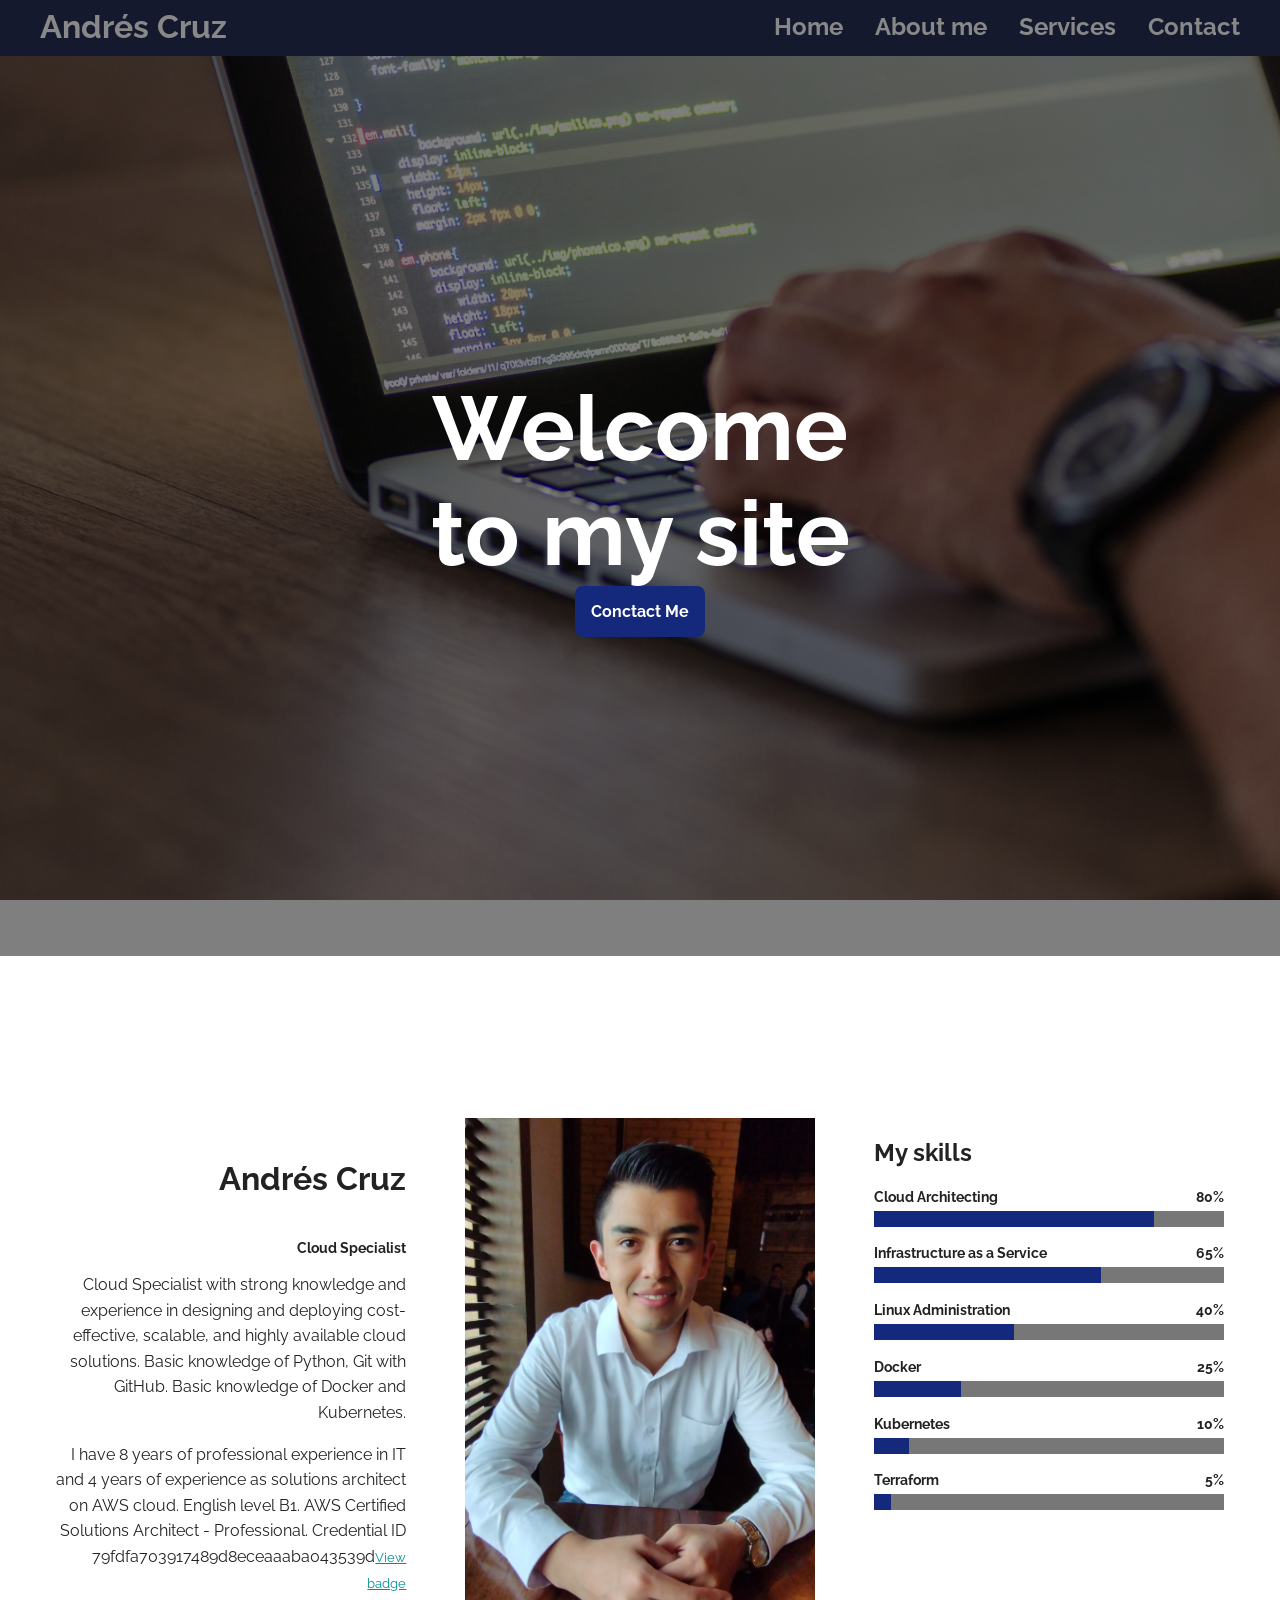
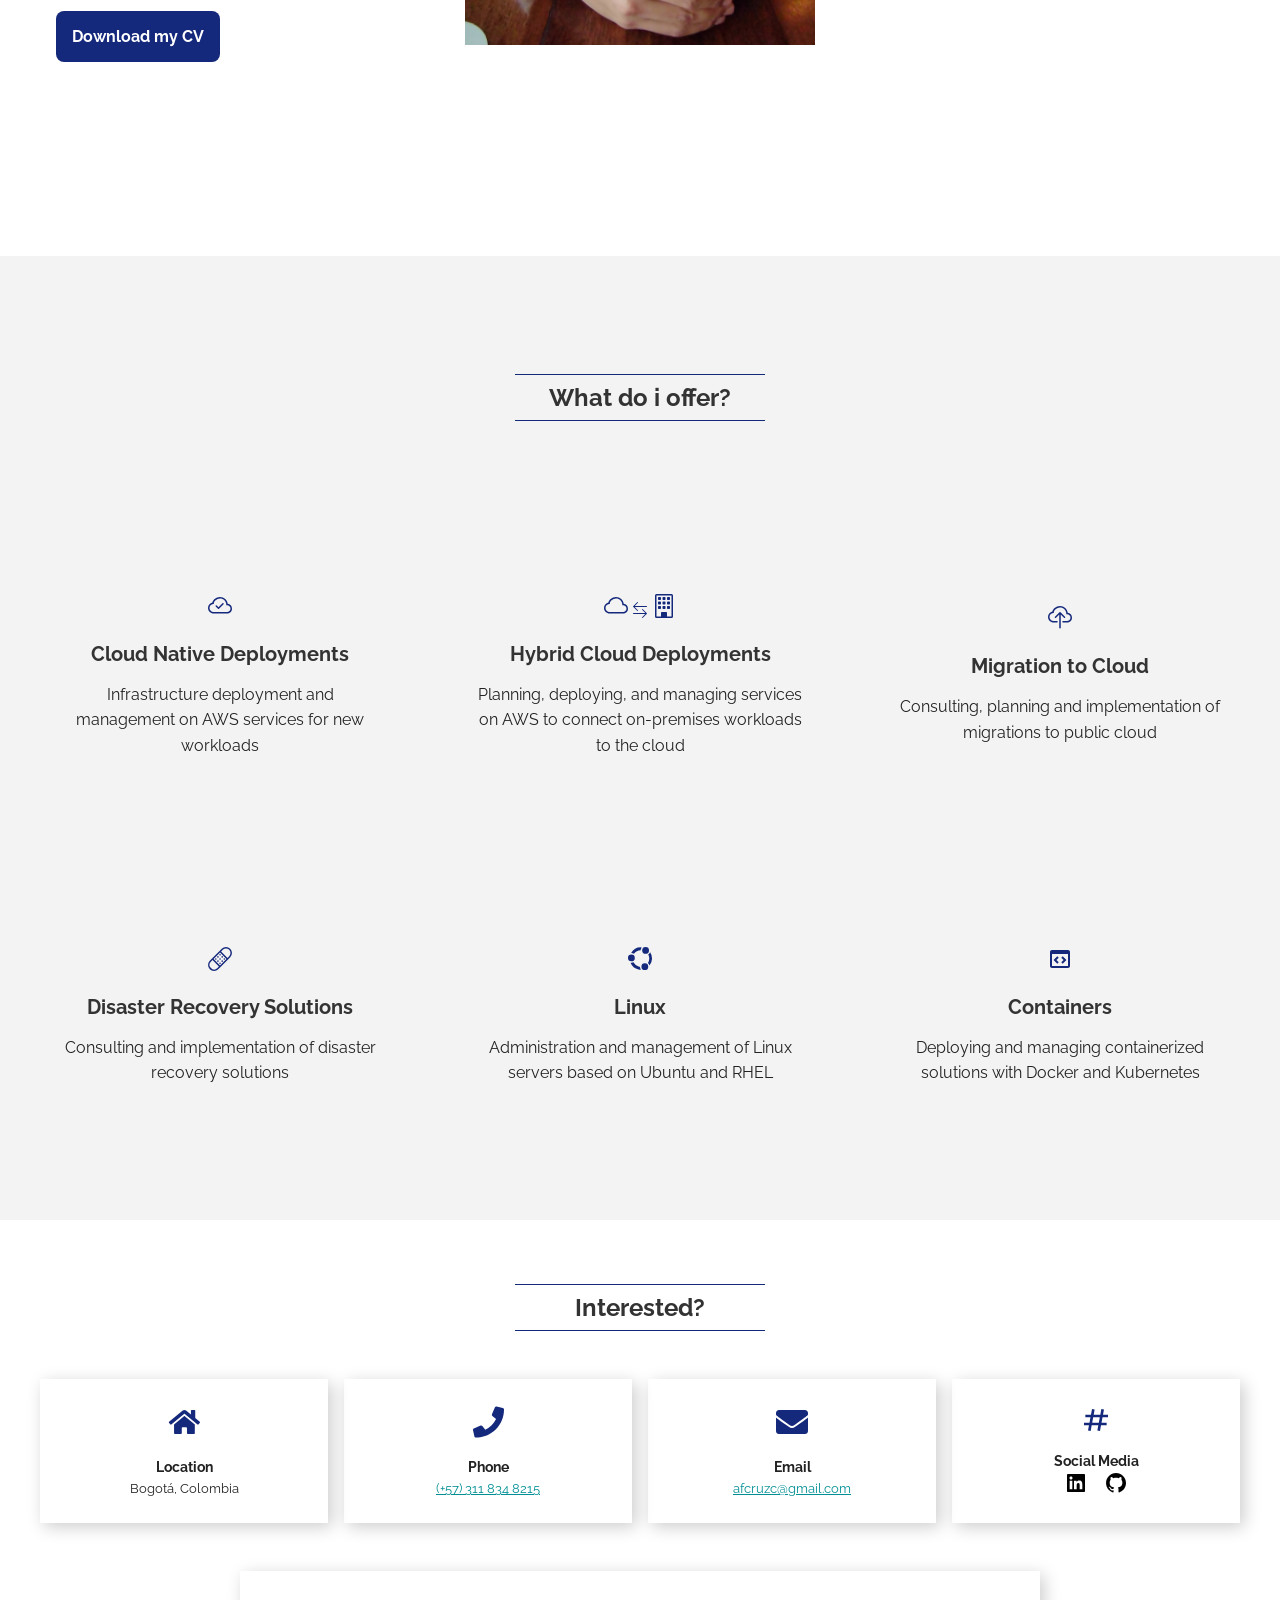
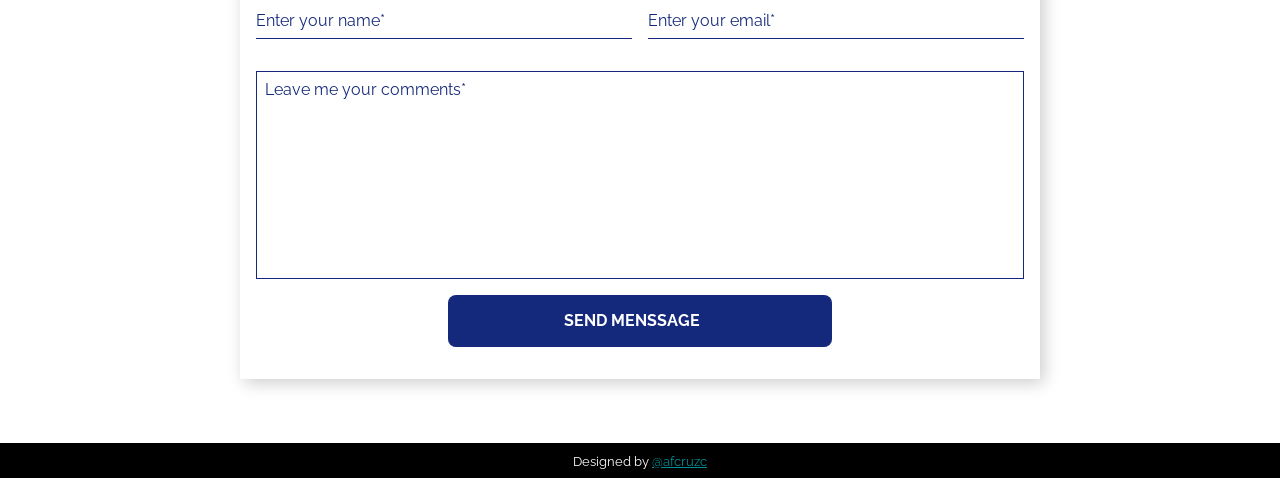
<file: index.html>
<!DOCTYPE html>
<html lang="en">

<head>
  <meta charset="UTF-8" />
  <meta http-equiv="X-UA-Compatible" content="IE=edge" />
  <meta name="viewport" content="width=device-width, initial-scale=1.0" />
  <link rel="preconnect" href="https://fonts.gstatic.com" />
  <link href="https://fonts.googleapis.com/css2?family=Raleway:wght@400;700&display=swap" rel="stylesheet" />
  <link rel="stylesheet" href="style.css" />
  <title>Portfolio - Andres Cruz</title>
  <meta name="description"
    content="Hi welcomw to my professional portfolio, I'm Andres Cruz, Solutions Architect on AWS">
  <link rel="canonical" href="https://andrescruz.000webhostapp.com/">
  <link rel="shortcut icon" href="/assets/favicon.ico">
  <link rel="icon" type="image/x-icon" href="/assets/favicon.ico">
  <link rel="apple-touch-icon" href="assets/favicon.ico">
  <meta name="theme-color" content="#FA3D2B">
  <meta name="twitter:card" content="summary">
  <meta property="og:type" content="website">
  <meta property="og:title" name="twitter:title" content="Portfolio - Andres Cruz">
  <meta property="og:description" name="twitter:description"
    content="Hi welcomw to my professional portfolio, I'm Andres Cruz, Solutions Architect on AWS">
  <meta property="og:image" name="twitter:image" content="assets/hero-image-home.jpg">
  <meta property="og:url" name="twitter:url" content="https://andrescruz.000webhostapp.com/">
</head>

<body>
  <header class="header">
    <section class="container">
      <div class="logo">
        <a href="index.html" style="color: #888">Andrés Cruz</a>
      </div>
      <button class="menu-btn">
        <svg xmlns="http://www.w3.org/2000/svg" width="24" height="24" viewBox="0 0 24 24">
          <path d="M4 6H20V8H4zM4 11H20V13H4zM4 16H20V18H4z" />
        </svg>
        <svg class="none" xmlns="http://www.w3.org/2000/svg" width="24" height="24" viewBox="0 0 24 24">
          <path
            d="M16.192 6.344L11.949 10.586 7.707 6.344 6.293 7.758 10.535 12 6.293 16.242 7.707 17.656 11.949 13.414 16.192 17.656 17.606 16.242 13.364 12 17.606 7.758z" />
        </svg>
      </button>
      <nav class="menu">
        <a href="#">Home</a>
        <a href="#acerca">About me</a>
        <a href="#servicios">Services</a>
        <!--         <a href="#portafolio">Portafolio</a>
        <a href="#testimonios">Testimonios</a> -->
        <a href="#contacto">Contact</a>
      </nav>
    </section>
  </header>
  <section id="inicio" class="home">
    <article class="hero-image" style="--hero-image:url('assets/hero-image-home.jpg'); --hero-attachment: fixed;">
      <aside class="hero-image-opacity" style="--hero-opacity-color: var(--black-alpha-color);">
        <div class="hero-image-content">
          <h2 class="hero-image-title" style="--hero-text-color: var(--white-color);">
            Welcome <br>to my site
          </h2>
          <a href="#contacto" class="btn">Conctact Me</a>
        </div>
      </aside>
    </article>
  </section>
  <section id="acerca" class="about section container full-lg-screen">
    <article class="text-lg-right">
      <aside class="text-center text-lg-right">
        <h1>Andrés Cruz</h1>
        <h5>Cloud Specialist</h5>
      </aside>
      <p>Cloud Specialist with strong knowledge and experience in designing and deploying
        cost-effective,
        scalable, and highly available cloud solutions. Basic knowledge of Python, Git with GitHub. Basic
        knowledge of
        Docker and Kubernetes.</p>
      <p>I have 8 years of professional experience in IT and 4 years of experience as solutions architect on AWS
        cloud.
        English level B1. AWS Certified Solutions Architect - Professional. Credential ID
        79fdfa703917489d8eceaaaba043539d<small><a href="https://cp.certmetrics.com/amazon/en/public/verify/credential"
            target="_blank">View
            badge</a></small>
      </p>
      <div class="text-center text-lg-left">
        <a class="btn" href="assets/HV_Andres_Cruz.pdf" target="_blank" rel="noopener">Download my CV</a>
      </div>
    </article>
    <article>
      <img src="assets/afcruzc.jpg" alt="afcruzc">
    </article>
    <article>
      <h2 class="text-center text-lg-left">My skills</h2>
      <div class="progress">
        <p>
          <b>Cloud Architecting</b>
          <b>80%</b>
        </p>
        <progress value="80" min="0" max="100"></progress>
      </div>
      <div class="progress">
        <p>
          <b>Infrastructure as a Service</b>
          <b>65%</b>
        </p>
        <progress value="65" min="0" max="100"></progress>
      </div>
      <div class="progress">
        <p>
          <b>Linux Administration</b>
          <b>40%</b>
        </p>
        <progress value="40" min="0" max="100"></progress>
      </div>
      <div class="progress">
        <p>
          <b>Docker</b>
          <b>25%</b>
        </p>
        <progress value="25" min="0" max="100"></progress>
      </div>
      <div class="progress">
        <p>
          <b>Kubernetes</b>
          <b>10%</b>
        </p>
        <progress value="10" min="0" max="100"></progress>
      </div>
      <div class="progress">
        <p>
          <b>Terraform</b>
          <b>5%</b>
        </p>
        <progress value="5" min="0" max="100"></progress>
      </div>
    </article>
  </section>
  <section id="servicios" class="services section bg-gray-light">
    <div class="container full-lg-screen">
      <h2 class="section-title">What do i offer?</h2>
      <article class="service-card"><!-- Despliegues nativos -->
        <svg xmlns="http://www.w3.org/2000/svg" width="24" height="24" fill="currentColor" class="bi bi-cloud-check"
          viewBox="0 0 16 16">
          <path fill-rule="evenodd"
            d="M10.354 6.146a.5.5 0 0 1 0 .708l-3 3a.5.5 0 0 1-.708 0l-1.5-1.5a.5.5 0 1 1 .708-.708L7 8.793l2.646-2.647a.5.5 0 0 1 .708 0z" />
          <path
            d="M4.406 3.342A5.53 5.53 0 0 1 8 2c2.69 0 4.923 2 5.166 4.579C14.758 6.804 16 8.137 16 9.773 16 11.569 14.502 13 12.687 13H3.781C1.708 13 0 11.366 0 9.318c0-1.763 1.266-3.223 2.942-3.593.143-.863.698-1.723 1.464-2.383zm.653.757c-.757.653-1.153 1.44-1.153 2.056v.448l-.445.049C2.064 6.805 1 7.952 1 9.318 1 10.785 2.23 12 3.781 12h8.906C13.98 12 15 10.988 15 9.773c0-1.216-1.02-2.228-2.313-2.228h-.5v-.5C12.188 4.825 10.328 3 8 3a4.53 4.53 0 0 0-2.941 1.1z" />
        </svg>
        <h3>Cloud Native Deployments</h3>
        <p>Infrastructure deployment and management on AWS services for new workloads</p>
      </article>
      <article class="service-card"><!-- Nube Hibrida -->
        <!-- Nube --><svg xmlns="http://www.w3.org/2000/svg" width="24" height="24" fill="currentColor"
          class="bi bi-cloud" viewBox="0 0 16 16">
          <path
            d="M4.406 3.342A5.53 5.53 0 0 1 8 2c2.69 0 4.923 2 5.166 4.579C14.758 6.804 16 8.137 16 9.773 16 11.569 14.502 13 12.687 13H3.781C1.708 13 0 11.366 0 9.318c0-1.763 1.266-3.223 2.942-3.593.143-.863.698-1.723 1.464-2.383zm.653.757c-.757.653-1.153 1.44-1.153 2.056v.448l-.445.049C2.064 6.805 1 7.952 1 9.318 1 10.785 2.23 12 3.781 12h8.906C13.98 12 15 10.988 15 9.773c0-1.216-1.02-2.228-2.313-2.228h-.5v-.5C12.188 4.825 10.328 3 8 3a4.53 4.53 0 0 0-2.941 1.1z" />
        </svg>
        <!-- Flechas --><svg xmlns="http://www.w3.org/2000/svg" width="16" height="16" fill="currentColor"
          class="bi bi-arrow-left-right" viewBox="0 0 16 16">
          <path fill-rule="evenodd"
            d="M1 11.5a.5.5 0 0 0 .5.5h11.793l-3.147 3.146a.5.5 0 0 0 .708.708l4-4a.5.5 0 0 0 0-.708l-4-4a.5.5 0 0 0-.708.708L13.293 11H1.5a.5.5 0 0 0-.5.5zm14-7a.5.5 0 0 1-.5.5H2.707l3.147 3.146a.5.5 0 1 1-.708.708l-4-4a.5.5 0 0 1 0-.708l4-4a.5.5 0 1 1 .708.708L2.707 4H14.5a.5.5 0 0 1 .5.5z" />
        </svg>
        <!-- Edificio --><svg xmlns="http://www.w3.org/2000/svg" width="24" height="24" fill="currentColor"
          class="bi bi-building" viewBox="0 0 16 16">
          <path
            d="M4 2.5a.5.5 0 0 1 .5-.5h1a.5.5 0 0 1 .5.5v1a.5.5 0 0 1-.5.5h-1a.5.5 0 0 1-.5-.5v-1Zm3 0a.5.5 0 0 1 .5-.5h1a.5.5 0 0 1 .5.5v1a.5.5 0 0 1-.5.5h-1a.5.5 0 0 1-.5-.5v-1Zm3.5-.5a.5.5 0 0 0-.5.5v1a.5.5 0 0 0 .5.5h1a.5.5 0 0 0 .5-.5v-1a.5.5 0 0 0-.5-.5h-1ZM4 5.5a.5.5 0 0 1 .5-.5h1a.5.5 0 0 1 .5.5v1a.5.5 0 0 1-.5.5h-1a.5.5 0 0 1-.5-.5v-1ZM7.5 5a.5.5 0 0 0-.5.5v1a.5.5 0 0 0 .5.5h1a.5.5 0 0 0 .5-.5v-1a.5.5 0 0 0-.5-.5h-1Zm2.5.5a.5.5 0 0 1 .5-.5h1a.5.5 0 0 1 .5.5v1a.5.5 0 0 1-.5.5h-1a.5.5 0 0 1-.5-.5v-1ZM4.5 8a.5.5 0 0 0-.5.5v1a.5.5 0 0 0 .5.5h1a.5.5 0 0 0 .5-.5v-1a.5.5 0 0 0-.5-.5h-1Zm2.5.5a.5.5 0 0 1 .5-.5h1a.5.5 0 0 1 .5.5v1a.5.5 0 0 1-.5.5h-1a.5.5 0 0 1-.5-.5v-1Zm3.5-.5a.5.5 0 0 0-.5.5v1a.5.5 0 0 0 .5.5h1a.5.5 0 0 0 .5-.5v-1a.5.5 0 0 0-.5-.5h-1Z" />
          <path
            d="M2 1a1 1 0 0 1 1-1h10a1 1 0 0 1 1 1v14a1 1 0 0 1-1 1H3a1 1 0 0 1-1-1V1Zm11 0H3v14h3v-2.5a.5.5 0 0 1 .5-.5h3a.5.5 0 0 1 .5.5V15h3V1Z" />
        </svg>
        <h3>Hybrid Cloud Deployments</h3>
        <p>Planning, deploying, and managing services on AWS to connect on-premises workloads to the cloud</p>
      </article>
      <article class="service-card"><!-- Migration -->
        <svg xmlns="http://www.w3.org/2000/svg" width="24" height="24" fill="currentColor" class="bi bi-cloud-upload"
          viewBox="0 0 16 16">
          <path fill-rule="evenodd"
            d="M4.406 1.342A5.53 5.53 0 0 1 8 0c2.69 0 4.923 2 5.166 4.579C14.758 4.804 16 6.137 16 7.773 16 9.569 14.502 11 12.687 11H10a.5.5 0 0 1 0-1h2.688C13.979 10 15 8.988 15 7.773c0-1.216-1.02-2.228-2.313-2.228h-.5v-.5C12.188 2.825 10.328 1 8 1a4.53 4.53 0 0 0-2.941 1.1c-.757.652-1.153 1.438-1.153 2.055v.448l-.445.049C2.064 4.805 1 5.952 1 7.318 1 8.785 2.23 10 3.781 10H6a.5.5 0 0 1 0 1H3.781C1.708 11 0 9.366 0 7.318c0-1.763 1.266-3.223 2.942-3.593.143-.863.698-1.723 1.464-2.383z" />
          <path fill-rule="evenodd"
            d="M7.646 4.146a.5.5 0 0 1 .708 0l3 3a.5.5 0 0 1-.708.708L8.5 5.707V14.5a.5.5 0 0 1-1 0V5.707L5.354 7.854a.5.5 0 1 1-.708-.708l3-3z" />
        </svg>
        <h3>Migration to Cloud</h3>
        <p>Consulting, planning and implementation of migrations to public cloud</p>
      </article>
      <article class="service-card"><!-- DRP -->
        <svg xmlns="http://www.w3.org/2000/svg" width="24" height="24" fill="currentColor" class="bi bi-bandaid"
          viewBox="0 0 16 16">
          <path
            d="M14.121 1.879a3 3 0 0 0-4.242 0L8.733 3.026l4.261 4.26 1.127-1.165a3 3 0 0 0 0-4.242ZM12.293 8 8.027 3.734 3.738 8.031 8 12.293 12.293 8Zm-5.006 4.994L3.03 8.737 1.879 9.88a3 3 0 0 0 4.241 4.24l.006-.006 1.16-1.121ZM2.679 7.676l6.492-6.504a4 4 0 0 1 5.66 5.653l-1.477 1.529-5.006 5.006-1.523 1.472a4 4 0 0 1-5.653-5.66l.001-.002 1.505-1.492.001-.002Z" />
          <path
            d="M5.56 7.646a.5.5 0 1 1-.706.708.5.5 0 0 1 .707-.708Zm1.415-1.414a.5.5 0 1 1-.707.707.5.5 0 0 1 .707-.707ZM8.39 4.818a.5.5 0 1 1-.708.707.5.5 0 0 1 .707-.707Zm0 5.657a.5.5 0 1 1-.708.707.5.5 0 0 1 .707-.707ZM9.803 9.06a.5.5 0 1 1-.707.708.5.5 0 0 1 .707-.707Zm1.414-1.414a.5.5 0 1 1-.706.708.5.5 0 0 1 .707-.708ZM6.975 9.06a.5.5 0 1 1-.707.708.5.5 0 0 1 .707-.707ZM8.39 7.646a.5.5 0 1 1-.708.708.5.5 0 0 1 .707-.708Zm1.413-1.414a.5.5 0 1 1-.707.707.5.5 0 0 1 .707-.707Z" />
        </svg>
        <h3>Disaster Recovery Solutions</h3>
        <p>Consulting and implementation of disaster recovery solutions</p>
      </article>
      <article class="service-card"><!-- Linux -->
        <svg xmlns="http://www.w3.org/2000/svg" width="24" height="24" fill="currentColor" class="bi bi-ubuntu"
          viewBox="0 0 16 16">
          <path
            d="M2.273 9.53a2.273 2.273 0 1 0 0-4.546 2.273 2.273 0 0 0 0 4.547Zm9.467-4.984a2.273 2.273 0 1 0 0-4.546 2.273 2.273 0 0 0 0 4.546ZM7.4 13.108a5.535 5.535 0 0 1-3.775-2.88 3.273 3.273 0 0 1-1.944.24 7.4 7.4 0 0 0 5.328 4.465c.53.113 1.072.169 1.614.166a3.253 3.253 0 0 1-.666-1.9 5.639 5.639 0 0 1-.557-.091Zm3.828 2.285a2.273 2.273 0 1 0 0-4.546 2.273 2.273 0 0 0 0 4.546Zm3.163-3.108a7.436 7.436 0 0 0 .373-8.726 3.276 3.276 0 0 1-1.278 1.498 5.573 5.573 0 0 1-.183 5.535 3.26 3.26 0 0 1 1.088 1.693ZM2.098 3.998a3.28 3.28 0 0 1 1.897.486 5.544 5.544 0 0 1 4.464-2.388c.037-.67.277-1.313.69-1.843a7.472 7.472 0 0 0-7.051 3.745Z" />
        </svg>
        <h3>Linux</h3>
        <p>Administration and management of Linux servers based on Ubuntu and RHEL</p>
      </article>
      <article class="service-card">
        <svg xmlns="http://www.w3.org/2000/svg" width="24" height="24" viewBox="0 0 24 24">
          <path
            d="M20,3H4C2.897,3,2,3.897,2,5v14c0,1.103,0.897,2,2,2h16c1.103,0,2-0.897,2-2V5C22,3.897,21.103,3,20,3z M4,19V7h16 l0.002,12H4z" />
          <path
            d="M9.293 9.293L5.586 13 9.293 16.707 10.707 15.293 8.414 13 10.707 10.707zM14.707 9.293L13.293 10.707 15.586 13 13.293 15.293 14.707 16.707 18.414 13z" />
        </svg>
        <h3>Containers</h3>
        <p>Deploying and managing containerized solutions with Docker and Kubernetes</p>
      </article>
    </div>
  </section>
  <!--   <section id="portafolio" class="portfolio section">
    <div class="container">
      <h2 class="section-title">Mis Trabajos</h2>
      <a href="#trabajo-1" class="portfolio-card">
        <img src="assets/portfolio-1.jpg" alt="Trabajo 1">
        <aside class="portfolio-card-info">
          <div>
            <h3>Proyecto 1</h3>
            <p>Portafolio Web con HTML5, CSS(Grid - Flexbox) y Javascript</p>
          </div>
        </aside>
      </a>
      <a href="#trabajo-2" class="portfolio-card">
        <img src="assets/portfolio-2.jpg" alt="Trabajo 2">
        <aside class="portfolio-card-info">
          <div>
            <h3>Proyecto 2</h3>
            <p>¡En busca de nuevos retos!</p>
          </div>
        </aside>
      </a>
      <a href="#trabajo-3" class="portfolio-card">
        <img src="assets/portfolio-3.jpg" alt="Trabajo 3">
        <aside class="portfolio-card-info">
          <div>
            <h3>Proyecto 3</h3>
            <p>¡En busca de nuevos retos!</p>
          </div>
        </aside>
      </a>
      <a href="#trabajo-4" class="portfolio-card">
        <img src="assets/portfolio-4.jpg" alt="Trabajo 4">
        <aside class="portfolio-card-info">
          <div>
            <h3>Proyecto 4</h3>
            <p>¡En busca de nuevos retos!</p>
          </div>
        </aside>
      </a>
      <a href="#trabajo-5" class="portfolio-card">
        <img src="assets/portfolio-5.jpg" alt="Trabajo 5">
        <aside class="portfolio-card-info">
          <div>
            <h3>Proyecto 5</h3>
            <p>¡En busca de nuevos retos!</p>
          </div>
        </aside>
      </a>
      <a href="#trabajo-6" class="portfolio-card">
        <img src="assets/portfolio-6.jpg" alt="Trabajo 6">
        <aside class="portfolio-card-info">
          <div>
            <h3>Proyecto 6</h3>
            <p>¡En busca de nuevos retos!</p>
          </div>
        </aside>
      </a>
    </div>
  </section> -->
  <!--   <article class="modal" id="trabajo-1">
    <div class="modal-content">
      <a href="#cerrar" class="modal-close">
        <svg xmlns="http://www.w3.org/2000/svg" width="24" height="24" viewBox="0 0 24 24">
          <path
            d="M12,2C6.486,2,2,6.486,2,12s4.486,10,10,10s10-4.486,10-10S17.514,2,12,2z M16.207,14.793l-1.414,1.414L12,13.414 l-2.793,2.793l-1.414-1.414L10.586,12L7.793,9.207l1.414-1.414L12,10.586l2.793-2.793l1.414,1.414L13.414,12L16.207,14.793z" />
        </svg>
      </a>
      <article class="portfolio-modal">
        <img src="/assets/portfolio-1.jpg" alt="Trabajo 1">
        <div class="portfolio-info">
          <h3>Portafolio Web</h3>
          <p>Diseño y maquetación de CV en formato de Landing Page para mostrar portafolio de servicios.</p>
          <aside class="portfolio-details">
            <small><b>CLIENTE:</b></small>
            <small>Andres Cruz</small>
            <small><b>FECHA:</b></small>
            <small>31/03/2021</small>
            <small><b>TIPO:</b></small>
            <small>Diseño Web</small>
            <small><b>ENLACE</b></small>
            <small><a href="#" target="_blank"
                rel="noopener">http://afcruzcportfolio.s3-website-us-east-1.amazonaws.com/</a></small>
          </aside>
        </div>
      </article>
    </div>
  </article>
  <article class="modal" id="trabajo-2">
    <div class="modal-content">
      <a href="#cerrar" class="modal-close">
        <svg xmlns="http://www.w3.org/2000/svg" width="24" height="24" viewBox="0 0 24 24">
          <path
            d="M12,2C6.486,2,2,6.486,2,12s4.486,10,10,10s10-4.486,10-10S17.514,2,12,2z M16.207,14.793l-1.414,1.414L12,13.414 l-2.793,2.793l-1.414-1.414L10.586,12L7.793,9.207l1.414-1.414L12,10.586l2.793-2.793l1.414,1.414L13.414,12L16.207,14.793z" />
        </svg>
      </a>
      <article class="portfolio-modal">
        <img src="/assets/portfolio-2.jpg" alt="Trabajo 2">
        <div class="portfolio-info">
          <h3>¡En busca de nuevos retos!</h3>
          <p>Soy apasionado por la nuevas tecnologías y en especial por la nube, constantemente me encuentro formandome
            y aprendiendo acerca de ella.</p>
          <aside class="portfolio-details">
            <small><b>CLIENTE:</b></small>
            <small>Puedes ser tu</small>
            <small><b>FECHA:</b></small>
            <small>30/06/2021</small>
            <small><b>TIPO:</b></small>
            <small>Desarrollo Web</small>
            <small><b>ENLACE</b></small>
            <small><a href="#" target="_blank"
                rel="noopener">http://afcruzcportfolio.s3-website-us-east-1.amazonaws.com/</a></small>
          </aside>
        </div>
      </article>
    </div>
  </article>
  <article class="modal" id="trabajo-3">
    <div class="modal-content">
      <a href="#cerrar" class="modal-close">
        <svg xmlns="http://www.w3.org/2000/svg" width="24" height="24" viewBox="0 0 24 24">
          <path
            d="M12,2C6.486,2,2,6.486,2,12s4.486,10,10,10s10-4.486,10-10S17.514,2,12,2z M16.207,14.793l-1.414,1.414L12,13.414 l-2.793,2.793l-1.414-1.414L10.586,12L7.793,9.207l1.414-1.414L12,10.586l2.793-2.793l1.414,1.414L13.414,12L16.207,14.793z" />
        </svg>
      </a>
      <article class="portfolio-modal">
        <img src="/assets/portfolio-3.jpg" alt="Trabajo 3">
        <div class="portfolio-info">
          <h3>¡En busca de nuevos retos!</h3>
          <p>Soy apasionado por la nuevas tecnologías y en especial por la nube, constantemente me encuentro formandome
            y aprendiendo acerca de ella.</p>
          <aside class="portfolio-details">
            <small><b>CLIENTE:</b></small>
            <small>Puedes ser tu</small>
            <small><b>FECHA:</b></small>
            <small>31/03/2021</small>
            <small><b>TIPO:</b></small>
            <small>Desarrollo Web</small>
            <small><b>ENLACE</b></small>
            <small><a href="#" target="_blank"
                rel="noopener">http://afcruzcportfolio.s3-website-us-east-1.amazonaws.com/</a></small>
          </aside>
        </div>
      </article>
    </div>
  </article>
  <article class="modal" id="trabajo-4">
    <div class="modal-content">
      <a href="#cerrar" class="modal-close">
        <svg xmlns="http://www.w3.org/2000/svg" width="24" height="24" viewBox="0 0 24 24">
          <path
            d="M12,2C6.486,2,2,6.486,2,12s4.486,10,10,10s10-4.486,10-10S17.514,2,12,2z M16.207,14.793l-1.414,1.414L12,13.414 l-2.793,2.793l-1.414-1.414L10.586,12L7.793,9.207l1.414-1.414L12,10.586l2.793-2.793l1.414,1.414L13.414,12L16.207,14.793z" />
        </svg>
      </a>
      <article class="portfolio-modal">
        <img src="/assets/portfolio-4.jpg" alt="Trabajo 4">
        <div class="portfolio-info">
          <h3>¡En busca de nuevos retos!</h3>
          <p>Soy apasionado por la nuevas tecnologías y en especial por la nube, constantemente me encuentro formandome
            y aprendiendo acerca de ella.</p>
          <aside class="portfolio-details">
            <small><b>CLIENTE:</b></small>
            <small>Puedes ser tu</small>
            <small><b>FECHA:</b></small>
            <small>31/03/2021</small>
            <small><b>TIPO:</b></small>
            <small>Desarrollo Web</small>
            <small><b>ENLACE</b></small>
            <small><a href="#" target="_blank"
                rel="noopener">http://afcruzcportfolio.s3-website-us-east-1.amazonaws.com/</a></small>
          </aside>
        </div>
      </article>
    </div>
  </article>
  <article class="modal" id="trabajo-5">
    <div class="modal-content">
      <a href="#cerrar" class="modal-close">
        <svg xmlns="http://www.w3.org/2000/svg" width="24" height="24" viewBox="0 0 24 24">
          <path
            d="M12,2C6.486,2,2,6.486,2,12s4.486,10,10,10s10-4.486,10-10S17.514,2,12,2z M16.207,14.793l-1.414,1.414L12,13.414 l-2.793,2.793l-1.414-1.414L10.586,12L7.793,9.207l1.414-1.414L12,10.586l2.793-2.793l1.414,1.414L13.414,12L16.207,14.793z" />
        </svg>
      </a>
      <article class="portfolio-modal">
        <img src="/assets/portfolio-5.jpg" alt="Trabajo 5">
        <div class="portfolio-info">
          <h3>¡En busca de nuevos retos!</h3>
          <p>Soy apasionado por la nuevas tecnologías y en especial por la nube, constantemente me encuentro formandome
            y aprendiendo acerca de ella.</p>
          <aside class="portfolio-details">
            <small><b>CLIENTE:</b></small>
            <small>Puedes ser tu</small>
            <small><b>FECHA:</b></small>
            <small>31/03/2021</small>
            <small><b>TIPO:</b></small>
            <small>Desarrollo Web</small>
            <small><b>ENLACE</b></small>
            <small><a href="#" target="_blank"
                rel="noopener">http://afcruzcportfolio.s3-website-us-east-1.amazonaws.com/</a></small>
          </aside>
        </div>
      </article>
    </div>
  </article>
  <article class="modal" id="trabajo-6">
    <div class="modal-content">
      <a href="#cerrar" class="modal-close">
        <svg xmlns="http://www.w3.org/2000/svg" width="24" height="24" viewBox="0 0 24 24">
          <path
            d="M12,2C6.486,2,2,6.486,2,12s4.486,10,10,10s10-4.486,10-10S17.514,2,12,2z M16.207,14.793l-1.414,1.414L12,13.414 l-2.793,2.793l-1.414-1.414L10.586,12L7.793,9.207l1.414-1.414L12,10.586l2.793-2.793l1.414,1.414L13.414,12L16.207,14.793z" />
        </svg>
      </a>
      <article class="portfolio-modal">
        <img src="/assets/portfolio-6.jpg" alt="Trabajo 6">
        <div class="portfolio-info">
          <h3>¡En busca de nuevos retos!</h3>
          <p>Soy apasionado por la nuevas tecnologías y en especial por la nube, constantemente me encuentro formandome
            y aprendiendo acerca de ella.</p>
          <aside class="portfolio-details">
            <small><b>CLIENTE:</b></small>
            <small>Puedes ser tu</small>
            <small><b>FECHA:</b></small>
            <small>31/03/2021</small>
            <small><b>TIPO:</b></small>
            <small>Desarrollo Web</small>
            <small><b>ENLACE</b></small>
            <small><a href="#" target="_blank"
                rel="noopener">http://afcruzcportfolio.s3-website-us-east-1.amazonaws.com/</a></small>
          </aside>
        </div>
      </article>
    </div>
  </article> -->
  <!--   <section id="testimonios" class="testimonials">
    <article class="hero-image" style="--hero-image:url('assets/hero-image-customers.jpg'); --hero-attachment: scroll;">
      <aside class="hero-image-opacity" style="--hero-opacity-color: var(--withe-alpha-color);">
        <div class="hero-image-content">
          <div class="container">
            <h2 class="section-title">Mis clientes dicen</h2>
            <article class="carousel" style="--carousel-bg-color: var(--withe-alpha-color);">
              <input type="radio" name="slides" id="slide-1" checked>
              <input type="radio" name="slides" id="slide-2">
              <input type="radio" name="slides" id="slide-3">
              <input type="radio" name="slides" id="slide-4">
              <ul class="slides">
                <li class="slide">
                  <img src="assets/customer-1.jpg" alt="Cliente 1" class="avatar">
                  <blockquote>"Me gustaría trabajar contigo y que juntos construyamos el futuro"</blockquote>
                  <h3 class="text-first-color">Nombre del cliente</h3>
                  <h6>Puesto del cliente</h6>
                </li>
                <li class="slide">
                  <img src="assets/customer-2.jpg" alt="Cliente 2" class="avatar">
                  <blockquote>"Me gustaría trabajar contigo y que juntos construyamos el futuro"</blockquote>
                  <h3 class="text-first-color">Nombre del cliente</h3>
                  <h6>Puesto del cliente</h6>
                </li>
                <li class="slide">
                  <img src="assets/customer-1.jpg" alt="Cliente 3" class="avatar">
                  <blockquote>"Me gustaría trabajar contigo y que juntos construyamos el futuro"</blockquote>
                  <h3 class="text-first-color">Nombre del cliente</h3>
                  <h6>Puesto del cliente</h6>
                </li>
                <li class="slide">
                  <img src="assets/customer-2.jpg" alt="Cliente 4" class="avatar">
                  <blockquote>"Me gustaría trabajar contigo y que juntos construyamos el futuro"</blockquote>
                  <h3 class="text-first-color">Nombre del cliente</h3>
                  <h6>Puesto del cliente</h6>
                </li>
              </ul>
              <aside class="slides-nav">
                <label for="slide-1" id="dot-1"></label>
                <label for="slide-2" id="dot-2"></label>
                <label for="slide-3" id="dot-3"></label>
                <label for="slide-4" id="dot-4"></label>
              </aside>
            </article>
          </div>
        </div>
      </aside>
    </article>
  </section> -->
  <section id="contacto" class="contact section">
    <div class="container">
      <h2 class="section-title">Interested?</h2>
      <article class="contact-cards">
        <aside class="contact-card box-shadow-1">
          <svg width="37" height="28" viewBox="0 0 37 28" fill="none" xmlns="http://www.w3.org/2000/svg">
            <path
              d="M18.5 7.3125L7 16.8125V27C7 27.5625 7.4375 28 8 28H15C15.5 28 15.9375 27.5625 15.9375 27V21C15.9375 20.5 16.4375 20 16.9375 20H20.9375C21.5 20 21.9375 20.5 21.9375 21V27C21.9375 27.5625 22.4375 28 22.9375 28H30C30.5 28 31 27.5625 31 27V16.75L19.4375 7.3125C19.3125 7.1875 19.125 7.125 19 7.125C18.8125 7.125 18.625 7.1875 18.5 7.3125ZM36.6875 13.75L31.5 9.4375V0.8125C31.5 0.375 31.125 0.0625 30.75 0.0625H27.25C26.8125 0.0625 26.5 0.375 26.5 0.8125V5.3125L20.875 0.6875C20.375 0.3125 19.6875 0.0625 19 0.0625C18.25 0.0625 17.5625 0.3125 17.0625 0.6875L1.25 13.75C1.0625 13.875 0.9375 14.125 0.9375 14.3125C0.9375 14.5 1.0625 14.6875 1.125 14.8125L2.75 16.75C2.875 16.9375 3.0625 17 3.3125 17C3.5 17 3.6875 16.9375 3.8125 16.8125L18.5 4.75C18.625 4.625 18.8125 4.5625 19 4.5625C19.125 4.5625 19.3125 4.625 19.4375 4.75L34.125 16.8125C34.25 16.9375 34.4375 17 34.625 17C34.875 17 35.0625 16.9375 35.1875 16.75L36.8125 14.8125C36.9375 14.6875 37 14.5 37 14.3125C37 14.125 36.875 13.875 36.6875 13.75Z"
              fill="#15297c" />
          </svg>
          <h5>Location</h5>
          <small>Bogotá, Colombia</small>
        </aside>
        <aside class="contact-card box-shadow-1">
          <svg width="33" height="32" viewBox="0 0 33 32" fill="none" xmlns="http://www.w3.org/2000/svg">
            <path
              d="M31.8125 1.5625L25.3125 0.0625C24.625 -0.125 23.875 0.25 23.5625 0.9375L20.5625 7.9375C20.3125 8.5625 20.5 9.25 21 9.6875L24.8125 12.8125C22.5625 17.5625 18.625 21.5625 13.75 23.875L10.625 20.0625C10.1875 19.5625 9.5 19.375 8.875 19.625L1.875 22.625C1.1875 22.9375 0.875 23.6875 1 24.375L2.5 30.875C2.6875 31.5625 3.25 32 4 32C20 32 33 19.0625 33 3C33 2.3125 32.5 1.75 31.8125 1.5625Z"
              fill="#15297c" />
          </svg>
          <h5>Phone</h5>
          <small><a href="tel:3118348215">(+57) 311 834 8215</a>
          </small>
        </aside>
        <aside class="contact-card box-shadow-1">
          <svg width="32" height="24" viewBox="0 0 32 24" fill="none" xmlns="http://www.w3.org/2000/svg">
            <path
              d="M31.375 7.9375C29.9375 9.0625 28.125 10.4375 21.75 15.0625C20.5 16 18.1875 18.0625 16 18.0625C13.75 18.0625 11.5 16 10.1875 15.0625C3.8125 10.4375 2 9.0625 0.5625 7.9375C0.3125 7.75 0 7.9375 0 8.25V21C0 22.6875 1.3125 24 3 24H29C30.625 24 32 22.6875 32 21V8.25C32 7.9375 31.625 7.75 31.375 7.9375ZM16 16C17.4375 16.0625 19.5 14.1875 20.5625 13.4375C28.875 7.4375 29.5 6.875 31.375 5.375C31.75 5.125 32 4.6875 32 4.1875V3C32 1.375 30.625 0 29 0H3C1.3125 0 0 1.375 0 3V4.1875C0 4.6875 0.1875 5.125 0.5625 5.375C2.4375 6.875 3.0625 7.4375 11.375 13.4375C12.4375 14.1875 14.5 16.0625 16 16Z"
              fill="#15297c" />
          </svg>
          <h5>Email</h5>
          <small><a href="mailto:afcruzc@gmail.com">afcruzc@gmail.com</a></small>
        </aside>
        <aside class="contact-card box-shadow-1">
          <svg xmlns="http://www.w3.org/2000/svg" width="24" height="24" viewBox="0 0 24 24">
            <path
              d="M16.018,3.815L15.232,8h-4.966l0.716-3.815L9.018,3.815L8.232,8H4v2h3.857l-0.751,4H3v2h3.731l-0.714,3.805l1.965,0.369 L8.766,16h4.966l-0.714,3.805l1.965,0.369L15.766,16H20v-2h-3.859l0.751-4H21V8h-3.733l0.716-3.815L16.018,3.815z M14.106,14H9.141 l0.751-4h4.966L14.106,14z" />
          </svg>
          <h5>Social Media</h5>
          <small class="social-media">
            <a href="https://www.linkedin.com/in/andres-felipe-cruz-chaparro-0265b51a6/" target="_blank" rel="noopener">
              <svg xmlns="http://www.w3.org/2000/svg" width="24" height="24" viewBox="0 0 24 24">
                <path
                  d="M20,3H4C3.447,3,3,3.448,3,4v16c0,0.552,0.447,1,1,1h16c0.553,0,1-0.448,1-1V4C21,3.448,20.553,3,20,3z M8.339,18.337H5.667	v-8.59h2.672V18.337z M7.003,8.574c-0.856,0-1.548-0.694-1.548-1.548s0.691-1.548,1.548-1.548c0.854,0,1.548,0.693,1.548,1.548	S7.857,8.574,7.003,8.574z M18.338,18.337h-2.669V14.16c0-0.996-0.018-2.277-1.388-2.277c-1.39,0-1.601,1.086-1.601,2.207v4.248	h-2.667v-8.59h2.56v1.174h0.037c0.355-0.675,1.227-1.387,2.524-1.387c2.704,0,3.203,1.778,3.203,4.092V18.337z" />
              </svg>
            </a>
            <a href="https://github.com/afcruzc" target="_blank" rel="noopener">
              <svg xmlns="http://www.w3.org/2000/svg" width="24" height="24" viewBox="0 0 24 24">
                <path fill-rule="evenodd" clip-rule="evenodd"
                  d="M12.026,2c-5.509,0-9.974,4.465-9.974,9.974c0,4.406,2.857,8.145,6.821,9.465	c0.499,0.09,0.679-0.217,0.679-0.481c0-0.237-0.008-0.865-0.011-1.696c-2.775,0.602-3.361-1.338-3.361-1.338	c-0.452-1.152-1.107-1.459-1.107-1.459c-0.905-0.619,0.069-0.605,0.069-0.605c1.002,0.07,1.527,1.028,1.527,1.028	c0.89,1.524,2.336,1.084,2.902,0.829c0.091-0.645,0.351-1.085,0.635-1.334c-2.214-0.251-4.542-1.107-4.542-4.93	c0-1.087,0.389-1.979,1.024-2.675c-0.101-0.253-0.446-1.268,0.099-2.64c0,0,0.837-0.269,2.742,1.021	c0.798-0.221,1.649-0.332,2.496-0.336c0.849,0.004,1.701,0.115,2.496,0.336c1.906-1.291,2.742-1.021,2.742-1.021	c0.545,1.372,0.203,2.387,0.099,2.64c0.64,0.696,1.024,1.587,1.024,2.675c0,3.833-2.33,4.675-4.552,4.922	c0.355,0.308,0.675,0.916,0.675,1.846c0,1.334-0.012,2.41-0.012,2.737c0,0.267,0.178,0.577,0.687,0.479	C19.146,20.115,22,16.379,22,11.974C22,6.465,17.535,2,12.026,2z" />
              </svg>
            </a>
          </small>
        </aside>
      </article>
      <form class="contact-form box-shadow-1">
        <input type="text" name="name" placeholder="Enter your name*" title="Name only accepts letters and blank spaces"
          pattern="^[A-Za-zÑñÁáÉéÍíÓóÚúÜü\s]+$" required>
        <input type="email" name="email" placeholder="Enter your email*" title="Wrong email"
          pattern="^[a-z0-9]+(\.[_a-z0-9]+)*@[a-z0-9-]+(\.[a-z0-9-]+)*(\.[a-z]{2,15})$" required>
        <textarea name="coments" cols="50" rows="10" placeholder="Leave me your comments*" required></textarea>
        <div class="contact-form-loader text-center none">
          <img src="assets/loader.svg" alt="Enviando...">
        </div>
        <input class="btn" type="submit" value="SEND MENSSAGE">
      </form>
      <article id="Thank you!" class="modal">
        <div class="modal-content">
          <article class="contact-form-response">
            <h3>Thank you!
              <br>
              for your comments
            </h3>
            <svg xmlns="http://www.w3.org/2000/svg" width="24" height="24" viewBox="0 0 24 24">
              <path d="M12,18c4,0,5-4,5-4H7C7,14,8,18,12,18z" />
              <path
                d="M12,2C6.486,2,2,6.486,2,12c0,5.514,4.486,10,10,10s10-4.486,10-10C22,6.486,17.514,2,12,2z M12,20c-4.411,0-8-3.589-8-8 s3.589-8,8-8s8,3.589,8,8S16.411,20,12,20z" />
              <path
                d="M13 12l2 .012C15.012 11.55 15.194 11 16 11s.988.55 1 1h2c0-1.206-.799-3-3-3S13 10.794 13 12zM8 11c.806 0 .988.55 1 1h2c0-1.206-.799-3-3-3s-3 1.794-3 3l2 .012C7.012 11.55 7.194 11 8 11z" />
            </svg>
          </article>
        </div>
      </article>
    </div>
  </section>
  <footer class="footer">
    <small>Designed by <a href="https://github.com/afcruzc" target="_blank" rel="noopener">@afcruzc</a></small>
  </footer>
  <script src="script.js"></script>
</body>

</html>
</file>
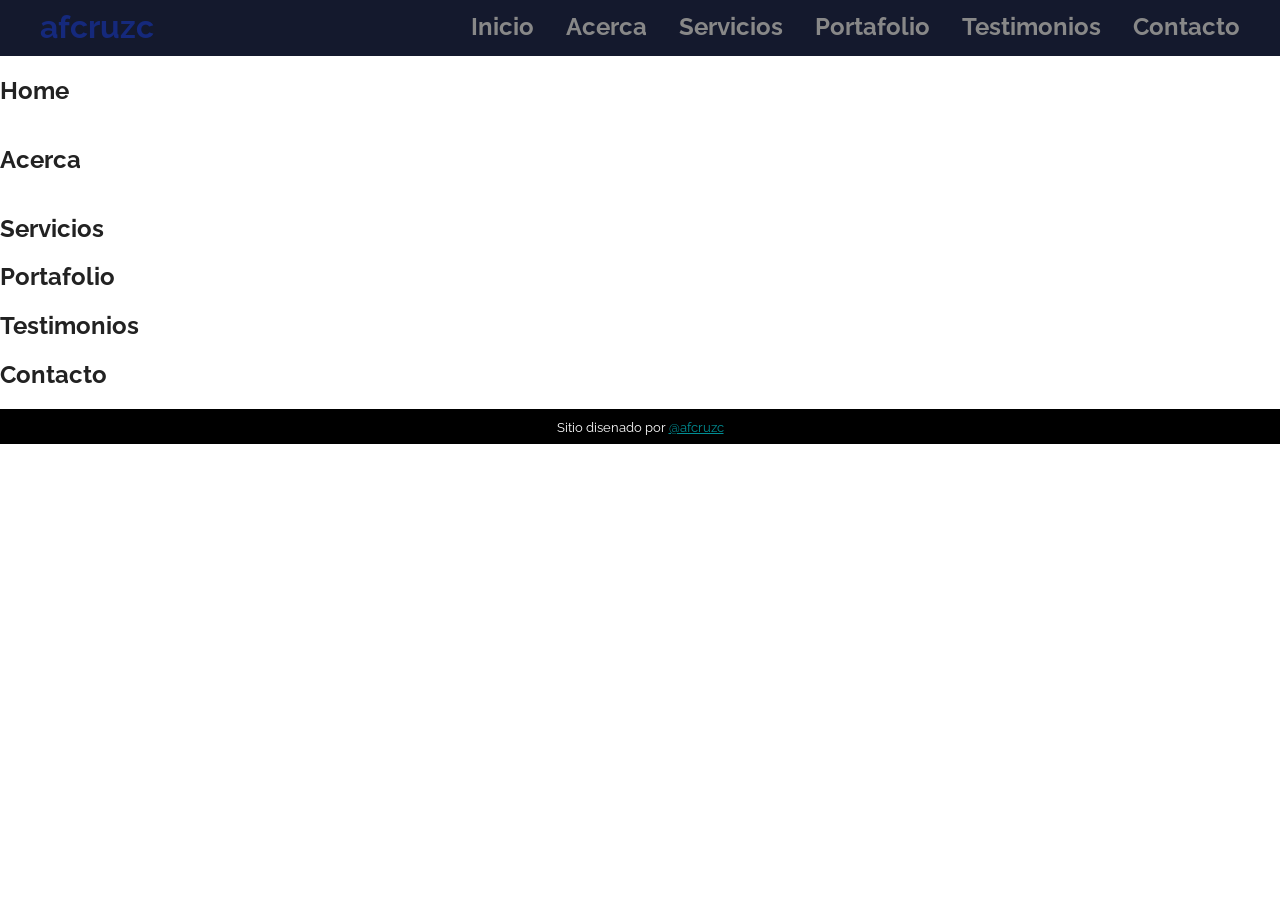
<file: index-CRUZ.html>
<!DOCTYPE html>
<html lang="es">
  <head>
    <meta charset="UTF-8" />
    <meta http-equiv="X-UA-Compatible" content="IE=edge" />
    <meta name="viewport" content="width=device-width, initial-scale=1.0" />
    <link rel="preconnect" href="https://fonts.gstatic.com" />
    <link
      href="https://fonts.googleapis.com/css2?family=Raleway:wght@400;700&display=swap"
      rel="stylesheet"
    />
    <link rel="stylesheet" href="style.css" />
    <title>Andres Cruz</title>
  </head>
  <body>
    <header class="header">
      <section class="container">
        <div class="logo">
          <a href="index.html">afcruzc</a>
        </div>
        <button class="menu-btn">
          <svg xmlns="http://www.w3.org/2000/svg" width="24" height="24" viewBox="0 0 24 24"><path d="M4 6H20V8H4zM4 11H20V13H4zM4 16H20V18H4z"/></svg>
          <svg class="none" xmlns="http://www.w3.org/2000/svg" width="24" height="24" viewBox="0 0 24 24"><path d="M16.192 6.344L11.949 10.586 7.707 6.344 6.293 7.758 10.535 12 6.293 16.242 7.707 17.656 11.949 13.414 16.192 17.656 17.606 16.242 13.364 12 17.606 7.758z"/></svg>
        </button>
        <nav class="menu">
          <a href="#">Inicio</a>
          <a href="#acerca">Acerca</a>
          <a href="#servicios">Servicios</a>
          <a href="#portafolio">Portafolio</a>
          <a href="#testimonios">Testimonios</a>
          <a href="#contacto">Contacto</a>
        </nav>
      </section>
    </header>
    <section id="inicio" class="home">
      <h2>Home</h2>
    </section>
    <section id="acerca" class="about">
      <h2>Acerca</h2>
    </section>
    <section id="servicios" class="services">
      <h2>Servicios</h2>
    </section>
    <section id="portafolio" class="portfolio">
      <h2>Portafolio</h2>
    </section>
    <section id="testimonios" class="testimonials">
      <h2>Testimonios</h2>
    </section>
    <section id="contacto" class="contact">
      <h2>Contacto</h2>
    </section>
    <footer class="footer">
      <small>Sitio disenado por <a href="https://github.com/afcruzc" target="_blank" rel="noopener">@afcruzc</a></small>
    </footer>
    <script src="script.js"></script>
  </body>
</html>
</file>
<file: style.css>
/************************************************** Custom Properties *********************************************/
:root{
    /* --first-color: #FA3D2B; */
    /* --first-color: #FF7F50; */
    --first-color: #15297c;
   /*  --first-alpha-color: rgba(250, 61, 43, 0.75); */
    --first-alpha-color: rgba(0, 0, 0, 0);
    --second-color: #14192d;
    --second-alpha-color: rgba(20, 25,45,0.75);
    --third-color: #e9b000;
    --third-alpha-color: rgba(233, 176,0,0.75);
    --white-color: #fff;
    --gray-light-color: #f3f3f3;
    --gray-color: #777;
    /* --gray-dark-color: #666; */
    --gray-dark-color: #15297c;
    --black-color: #000;
    --link-color: #008f95;
    --title-color: #333;
    --text-color: #222;
    --withe-alpha-color: rgba(255, 255, 255,0.5);
    --black-alpha-color: rgba(0, 0, 0, 0.5);
    --font: "Raleway", sans-serif;
    --max-width: 1200px;
    --header-height: 4rem;
}
/************************************************** Hoja de reset ***************************************************/
html{
    box-sizing: border-box;
    font-family: var(--font);
    font-size: 16px;
    scroll-behavior: smooth;
}

*,
*::after,
*::before {
    box-sizing: inherit;
}
body{
margin: 0;
overflow-x: hidden;
color: var(--text-color);
}
a{
    color: var(--link-color);
    transition: all 0.5s ease-out;
}
a:hover{
    opacity: 0.75;
}
h1{
    font-size: 2rem;
}
h2{
    font-size: 1.5rem;
}
h3{
    margin: 0;
    font-size: 1.25rem;
}
h4{
    margin: 0;
    font-size: 1rem;
}
h5{
    margin: 0;
    font-size: 0.85rem;
}
h6{
    margin: 0;
    font-size: 0.7rem;
}
img{
    max-width: 100%;
    height: auto;
}
p{

    line-height: 1.6;
    
}

/************************************************* Componentes *****************************************************/
/********************** Carousel************************/
@keyframes carousel-slide{

    0%{
        transform: translateX(0%);
    }

    25%{
        transform: translateX(-25%);
    }
    50%{ 
        transform: translateX(-50%);
    }
    75%{
        transform: translateX(-75%);
    }
}

.carousel{
    margin:2rem auto;
    padding:2rem 0;
    max-width: 800px;
    text-align: center;
    overflow-x: hidden;
    background-color: var(--carousel-bg-color);
}

.carousel .slides{
    /* Por cada slide se suma 100% al width */
    padding-left: 0;
    width: 400%;
    display:flex;
    list-style: none;
    transition: transform .5s ease-in-out;
    animation: carousel-slide 12s ease-in-out 3s;
}

.carousel input{
    display:none;
}

.carousel label{
    border: medium solid var(--gray-dark-color);
    border-radius: 50%;
    margin: 0 0.25rem;
    cursor: pointer;
    display: inline-block;
    width: 0.75rem;
    height: 0.75rem;
}

#slide-1:checked ~ .slides{
    transform: translateX(0%);
}

#slide-2:checked ~ .slides{
    transform: translateX(-25%);
}

#slide-3:checked ~ .slides{
    transform: translateX(-50%);
}

#slide-4:checked ~ .slides{
    transform: translateX(-75%);
}

#slide-1:checked ~ .slides-nav label#dot-1,
#slide-2:checked ~ .slides-nav label#dot-2,
#slide-3:checked ~ .slides-nav label#dot-3,
#slide-4:checked ~ .slides-nav label#dot-4{
    background-color: var(--gray-dark-color);
}

/********************** Contact Form ************************/
.contact-form{
    margin: 2rem auto;
    padding: 1rem;
    max-width: 800px;
}

.contact-form > *{
    padding: .5rem;
    margin: 1rem auto;
    display: block;
    width: 100%;
}

.contact-form input, .contact-form textarea{
    font-size: 0.85rem;
    font-family: var(--font);
}

.contact-form input{
    border: 0;
    border-bottom: thin solid var(--gray-dark-color);
    padding-left: 0;
}

.contact-form textarea{
    border: thin solid var(--gray-dark-color);
    resize: none;
}

.contact-form input[type="submit"]{
    margin-top:0;
    cursor: pointer;
    transition: all .5s ease-in-out;
}

.contact-form input[type="submit"]:hover{
    opacity: .75;
}

.contact-form *::placeholder{
    color: var(--gray-dark-color);
}

.contact-form-response{
    padding: 1rem;
    width: 400px;
    text-align: center;
    background-color: var(--white-color);
}

.contact-form-response svg{
    margin-top: 2rem;
    width: 4rem;
    height: 4rem;
    fill: var(--first-color);
}

.modal#gracias:target {
    opacity: 1;
    pointer-events: auto;
}

@media screen and (min-width: 1024px){
    .contact-form{
        display: grid;
        grid-template-columns: repeat(2, 1fr);
        column-gap: 1rem;
    }

    .contact-form input, .contact-form textarea{
        font-size: 1rem;
    }
    .contact-form textarea, .contact-form-loader{
        grid-column: span 2;
    }
    .contact-form input[type="submit"]{
        grid-column: span 2;
        width: 50%;
    }
}
/********************** Hero Image  ************************/
.hero-image{
    background-image: var(--hero-image);
    background-repeat: no-repeat;
    background-position: center;
    background-size: cover;
    background-attachment: var(--hero-attachment);
}

.hero-image-opacity{
    width: 100%;
    min-height: 100vh;
    display: flex;
    justify-content: center;
    align-items:center;
    text-align: center;
    background-color: var(--hero-opacity-color);
}

.hero-image-title{
    font-size:7vw;
    color: var(--hero-text-color);
}

h2.hero-image-title{
    margin: 0;
}
/********************* Menu **********************/
.menu-btn{
    outline: thin solid #777;
    border: 0;
    cursor: pointer;
    background-color: var(--second-color);
}

.menu-btn svg{
    fill: #777;
}

.menu{
    position: fixed;
    left: 0;
    bottom: var(--header-height);
    width: 100%;
    display: flex;
    flex-direction: column;
    background-color: var(--second-color);
    opacity: 0;
    pointer-events: none;
    transition: opacity 0.5s ease;
}

.menu.is-active{
    opacity: 1;
    pointer-events: auto;
}

.menu a{
    padding: 1rem;
    font-size: 1.5rem;
    font-weight: bold;
    text-align: center;
    text-decoration: none;
    color: #888;
}

.menu a:hover{
    color: var(--white-color);
    background-color: var(--first-alpha-color);
}

@media screen and (min-width:1024px){
    .menu-btn{
        display: none;
    }
    .menu{
        position: static;
        width: auto;
        flex-direction: row;
        opacity: 1;
        pointer-events: auto;
    }
    .menu a{
        padding: 0 1rem;
    }
    .menu a:hover{
        background-color: transparent;
    }
    .menu a:last-child{
        padding-right: 0;
    }
}

/************************* Modal ***************************/

.modal{
    position: fixed;
    z-index: 999;
    top: 0;
    right: 0;
    bottom: 0;
    left: 0;
    background-color: var(--black-alpha-color);
    display: flex;
    justify-content: center;
    align-items: center;
    opacity: 0;
    pointer-events: none;
    transition: all 1s;
}

.modal-content{
    position:relative;
}

.modal-close{
    position: absolute;
    top: 1rem;
    right: 1rem;
}

.modal-close svg{
    width: 3rem;
    height: 3rem;
    fill: var(--first-color);
}

.modal[id|="trabajo"]:target{
    opacity: 1;
    pointer-events: auto;
}

/************************* Progress Bar ***************************/
progress{
    width: 100%;
    height: 1rem;
    background-color: var(--gray-color);
}
progress::-webkit-progress-bar{
    background-color: var(--gray-color);
}
progress::-webkit-progress-value{
    background-color: var(--gray-dark-color);
}
progress::-moz-progress-bar{
    background-color: var(--gray-dark-color);
}

.progress{
    margin: 1rem auto;
}

.progress > p{
    margin: 0;
    display: flex;
    justify-content: space-between;
    font-size: .85rem;
}
/*************************************************************** Utilities *******************************************************/
.avatar{
    border-radius:50%;
    width: 150px;
    height: 150px;
}

.bg-gray-light{
    background-color: var(--gray-light-color);
}

.box-shadow-1{
    box-shadow: 4px 4px 16px rgba(0, 0, 0, 0.2);
}

.btn{
    border-radius: .5rem;
    padding: 1rem;
    display: inline-block;
    font-weight: bold;
    text-align: center;
    text-decoration: none;
    color: var(--white-color);
    background-color: var(--first-color);   
}

.container{
    margin-left: auto;
    margin-right: auto;
    max-width: var(--max-width);
}

.gray-scale{
    filter: grayscale(1);
    align-content: center;
}
.none{
    display: none;
}

.text-first-color{
    color: var(--first-color);
}

.text-center{
    text-align: center;
}

.section{
    padding: 2rem 1rem;
}

.section-title{
    border-top: thin solid var(--first-color);
    border-bottom: thin solid var(--first-color);
    margin: 2rem auto;
    padding: .5rem 1rem;
    text-align: center;
    width: 250px;
    color: var(--title-color);
}

.text-left{
    text-align: left;
}

.text-right{
    text-align: right;
}

@media screen and (min-width: 1024px){
    .full-lg-screen{
        width:100%;
        min-height: 100vh;
    }
    
    .text-lg-center{
        text-align: center;
    }
    
    .text-lg-left{
        text-align: left;
    }
    
    .text-lg-right{
        text-align: right;
    }
}

/*************************************** Site Styles ***************************************************/
.about > article{
    margin-bottom: 2rem;
}

.contact-card{
    margin: 1rem auto;
    padding: 1rem;
    width: 100%;
    height: 144px;
    display: flex;
    flex-direction: column;
    justify-content:space-around;
    align-items: center;
}

.contact-card > svg{
    width:2rem;
    height: 2rem;
    fill: var(--first-color);
    color: var(--first-color);
}

.contact-card > small{
    margin-top: -1rem;
}

.header{
    position: fixed;
    left: 0;
    bottom: 0;
    z-index: 999;
    padding: 1rem;
    width: 100%;
    height: var(--header-height);
    background-color: var(--second-color);
}

.footer{
    margin-bottom: var(--header-height);
    padding:.5rem;
    text-align: center;
    color: var(--white-color);
    background-color: #000;
}

.header > .container{
    display: flex;
    justify-content: space-between;
    align-items: center;
}

.logo a{
    color: var(--first-color);
    font-weight: bold;
    font-size: 2rem;
    text-decoration: none;
}

.portfolio-card{
        position: relative;
        width: 100%;
        margin: 0 auto;
        display: block;
}

.portfolio-card img{
    width: 100%;
    height: 100%;
    object-fit: cover;
}

.portfolio-card-info{
    position: absolute;
    top: 0;
    left: 0;
    width: 100%;
    height: 100%;
    background-color: var(--first-alpha-color);
    color: var(--white-color);
    padding: 1rem;
    opacity: 0;
    pointer-events: none;
    transition: all 0.5s ease-in-out;
}

.portfolio-card:hover .portfolio-card-info{
opacity: 1;
pointer-events: auto;
}

.portfolio-card-info > div{
    padding: 1rem;
    border: thin solid var(--white-color);
    width: 100%;
    height: 100%;
}

.portfolio-modal{
    background-color: var(--white-color);
    padding: 1rem;
    max-width: 280px;
    display: flex;
    flex-direction: column;
}

.portfolio-modal h3{
    border-bottom: medium solid var(--first-color);
    padding: .5rem 0;
    margin: 1rem auto;
    color: var(--title-color);
}

.portfolio-details{
    display: grid;
    grid-template-columns: 40% 60%;
    grid-auto-rows: 2rem;
}

.portfolio-details b{
    color: var(--first-color)
}

.service-card{
    margin: 1rem auto;
    padding: 1rem;
    text-align:center;
}

.service-card h3{
    color:var(--title-color);
}

.service-card svg{
    fill:var(--first-color);
    margin-bottom: 1.25rem;
}

.social-media a{
    padding: 0 0.4rem;
    text-decoration: none;
}

.social-media svg{
    width: 1.5rem;
    height: 1.5rem;
}


@media screen and (min-width:768px){
    
    .contact-cards{
        display: grid;
        grid-template-columns: repeat(2, 48%);
        justify-content: space-between;
    }

    .portfolio > .container{
        display: grid;
        grid-template-columns: repeat(2, 50%);
    }

    .portfolio .section-title{
        grid-column: span 2;
    }

    .portfolio-modal{
        flex-direction: row;
        max-width: 800px;
    }

    .portfolio-info{
        margin-left: 1rem;
        align-self: center;
    }
    
    .services > .container{
        display: grid;
        grid-template-columns: repeat(2, 45%);
        justify-content: space-between;
        align-items: center;
    }

    .services .section-title{
        grid-column: span 2;
    }
}

@media screen and (min-width:1024px){
    
    .about{
        display: grid;
        grid-template-columns: repeat(3, 30%);
        justify-content: space-between;
        align-content: center;
    }

    .contact-cards{
        grid-template-columns: repeat(4, 24%);
    }
    
    .footer{
        margin-bottom: 0;
    }

    .header{
        position: sticky;
        top: 0;
        padding: .5rem;
        height: calc(var(--header-height) - .5rem);
    }

    .portfolio > .container{
        grid-template-columns: repeat(3, 1fr);
    }

    .portfolio .section-title{
        grid-column: span 3;
    }

    .services > .container{
        grid-template-columns: repeat(3, 30%);
    }

    .services .section-title{
        grid-column: span 3;
    }
}
</file>
